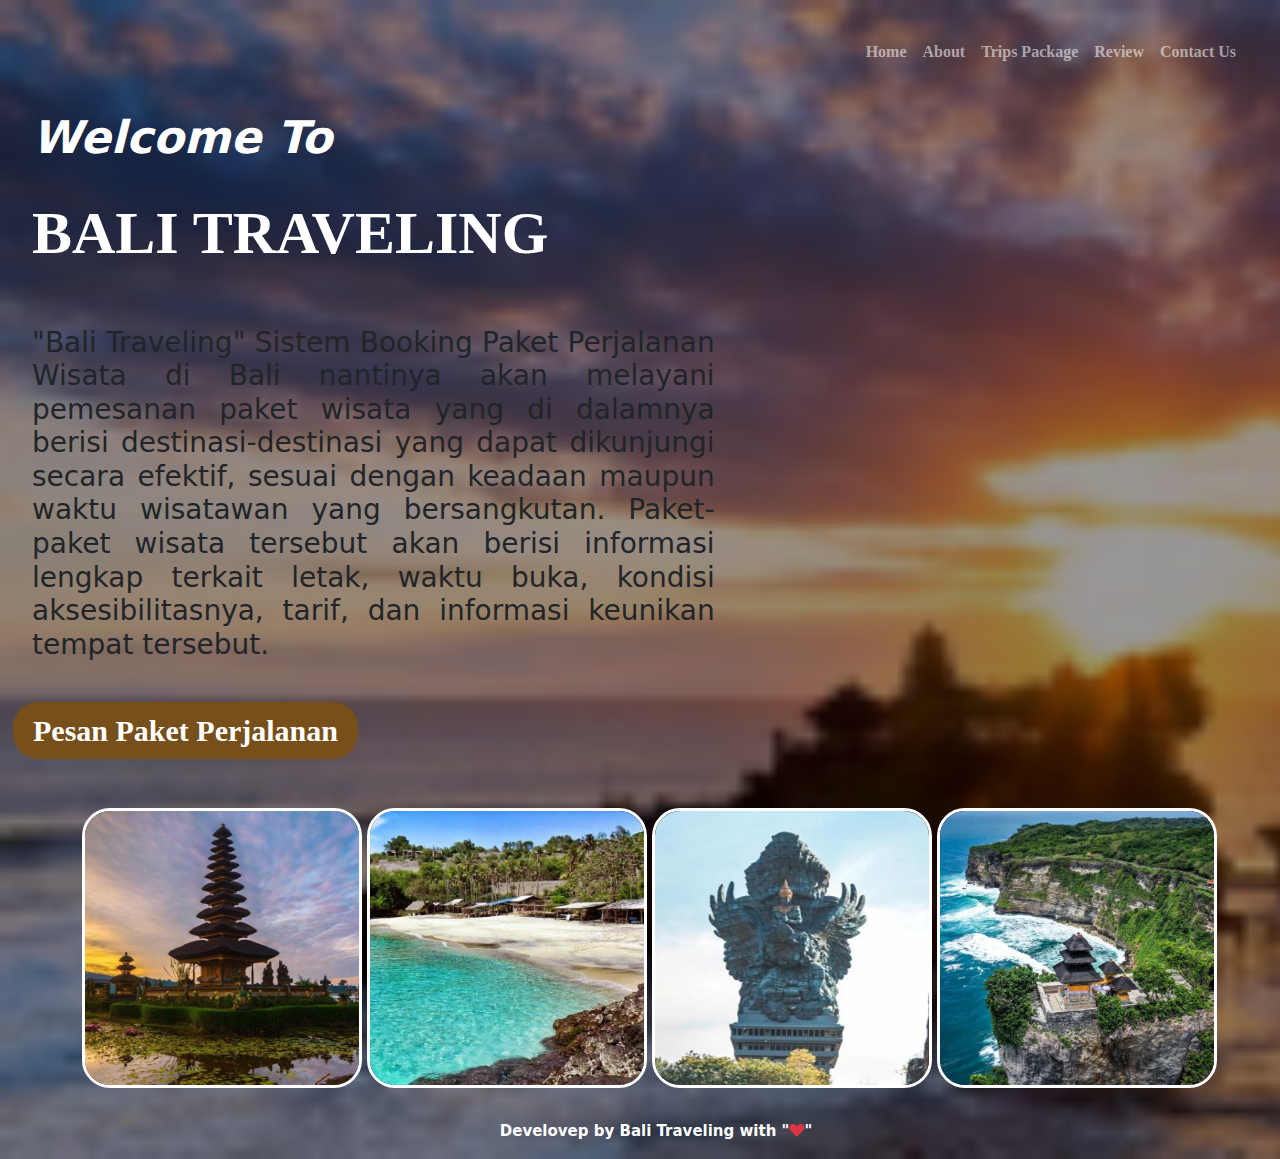
<file: index.html>
<!DOCTYPE html>
<html lang="en">
<head>
    <meta charset="utf-8">
    <meta name="viewport" content="width=device-width, initial-scale=1">
    <title>Bali Travel</title>
    <link rel="stylesheet" type="text/css" href="style.css">
    <link href="https://cdn.jsdelivr.net/npm/bootstrap@5.0.2/dist/css/bootstrap.min.css" rel="stylesheet">
    <script src="https://cdn.jsdelivr.net/npm/bootstrap@5.0.2/dist/js/bootstrap.bundle.min.js"></script>
    <link rel="stylesheet" href="https://cdn.jsdelivr.net/npm/bootstrap-icons@1.9.1/font/bootstrap-icons.css">
</head>
<body>
<div class="m-4">
    <nav class="navbar navbar-expand-lg navbar-dark text-white">
        <div class="container-fluid">
            <button type="button" class="navbar-toggler" data-bs-toggle="collapse" data-bs-target="#navbarCollapse">
                <span class="navbar-toggler-icon"></span>
            </button>
            <div class="collapse navbar-collapse fw-bold fs-6" id="navbarCollapse">
                <div class="navbar-nav ms-auto">
                    <a href="index.html" class="nav-item nav-link">Home</a>
                    <a href="About.html" class="nav-item nav-link">About</a>
                    <a href="Trip Package.html" class="nav-item nav-link">Trips Package</a>
                    <a href="Review.html" class="nav-item nav-link">Review</a>
                    <a href="https://wa.me/qr/2K23RO7PTS6II1" class="nav-item nav-link" target="_blank">Contact Us</a>
                </div>
            </div>
        </div>
    </nav>
</div>
<div class="trip">
  <p><i>Welcome To</i></p>
</div>
<div class="judul">
      <p>BALI TRAVELING </p>
</div>
  <div class="col-md-7 ml-1">
    <h3>"Bali Traveling" Sistem Booking Paket Perjalanan Wisata di Bali nantinya akan melayani pemesanan paket wisata yang di dalamnya berisi destinasi-destinasi yang dapat dikunjungi secara efektif, sesuai dengan keadaan maupun waktu wisatawan yang bersangkutan. Paket-paket wisata tersebut akan berisi informasi lengkap terkait letak, waktu buka, kondisi aksesibilitasnya, tarif, dan informasi keunikan tempat tersebut.
    </h3>
  </div>
<div class="btn">
  <a href="https://wa.me/qr/2K23RO7PTS6II1" target="_blank">Pesan Paket Perjalanan</a>
</div>
<br>
<br>
<br>
<div class="container" id="pics" >
  <div class="row">
      <div class="col-lg-3 col-md-6 text-center mb-3" >
          <div class="service-box">
              <img class="img-responsive" src="pura ulun.jpg" width="280px" height="280px">
          </div>
      </div>
      <div class="col-lg-3 col-md-6 text-center mb-3">
          <div class="service-box">
              <img class="img-responsive" src="pantai bias tugel.jpg" width="280px" height="280px">
          </div>
      </div>
      <div class="col-lg-3 col-md-6 text-center mb-3">
          <div class="service-box">
              <img class="img-responsive" src="image/gwk.jpg" width="280px" height="280px">
          </div>
      </div>
      <div class="col-lg-3 col-md-6 text-center mb-3">
          <div class="service-box">
              <img class="img-responsive" src="foto3.jpg" width="280px" height="280px">
          </div>
      </div>
  </div>
</div>
</body>
<footer class="text-white text-center fs-10 mt-3">
    <div class="footer">
      <p>Develovep by Bali Traveling with "<i class="bi bi-suit-heart-fill text-danger"></i>"</p>
    </div>
</footer>
</html>
</file>
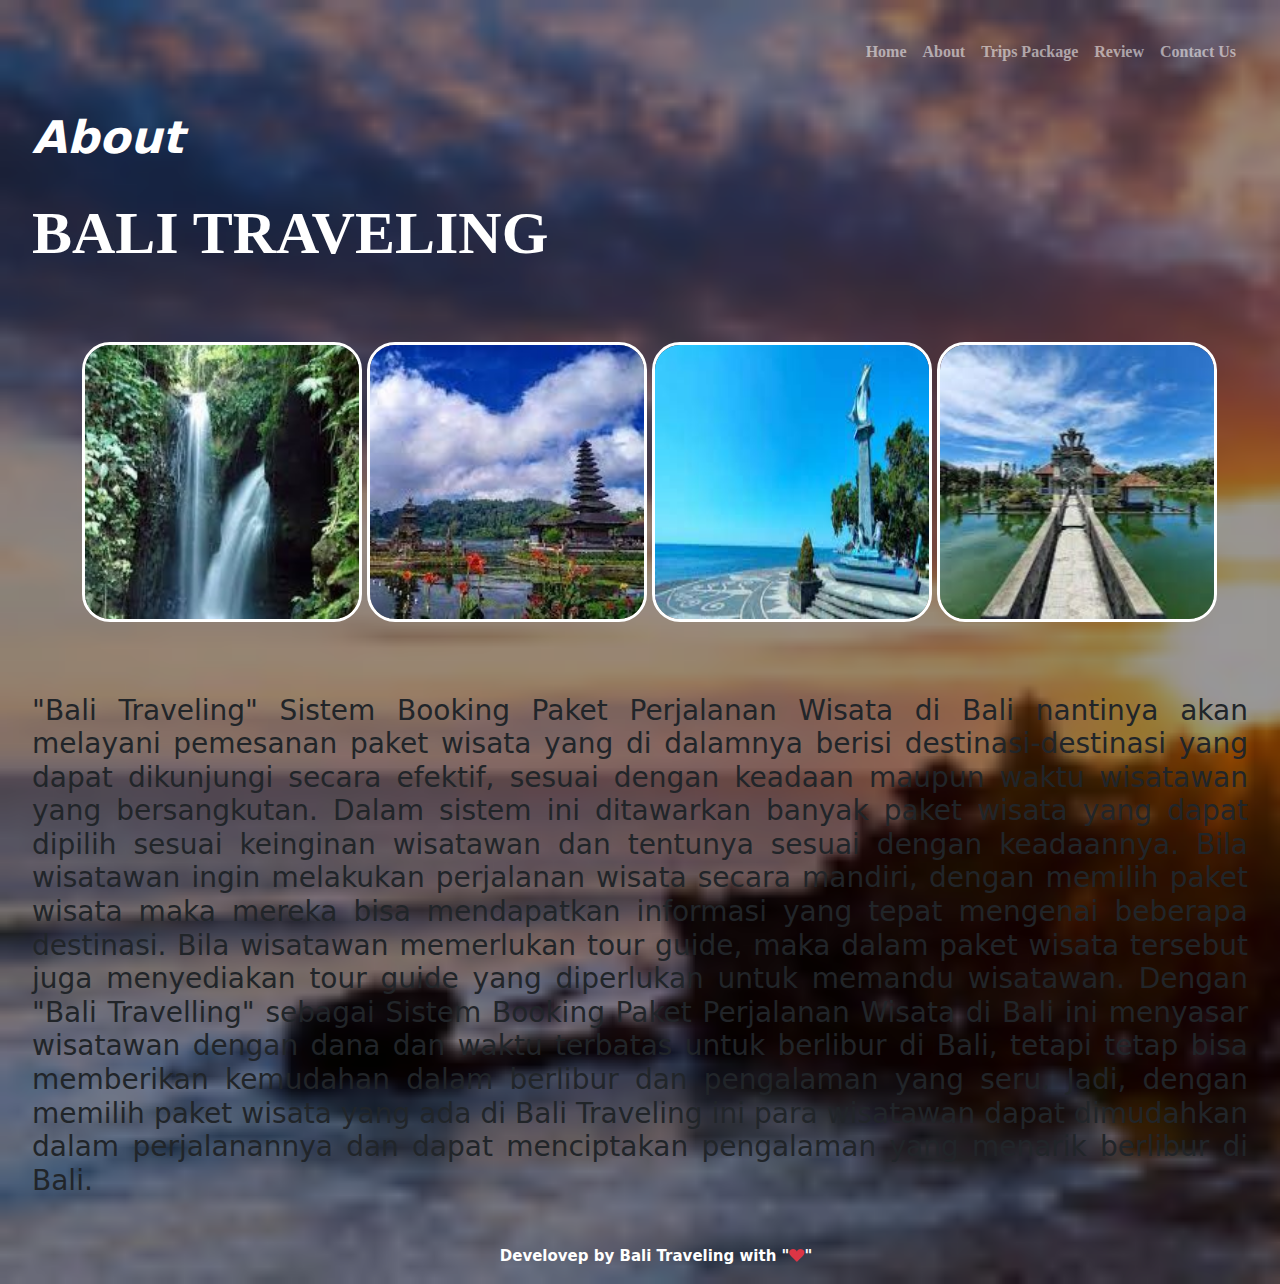
<file: About.html>
<!DOCTYPE html>
<html lang="en">
<head>
    <meta charset="utf-8">
    <meta name="viewport" content="width=device-width, initial-scale=1">
    <title>Bali Travel</title>
    <link rel="stylesheet" type="text/css" href="style.css">
    <link href="https://cdn.jsdelivr.net/npm/bootstrap@5.0.2/dist/css/bootstrap.min.css" rel="stylesheet">
    <script src="https://cdn.jsdelivr.net/npm/bootstrap@5.0.2/dist/js/bootstrap.bundle.min.js"></script>
    <link rel="stylesheet" href="https://cdn.jsdelivr.net/npm/bootstrap-icons@1.9.1/font/bootstrap-icons.css">
</head>
<body>
<div class="m-4">
    <nav class="navbar navbar-expand-lg navbar-dark text-white">
        <div class="container-fluid">
            <button type="button" class="navbar-toggler" data-bs-toggle="collapse" data-bs-target="#navbarCollapse">
                <span class="navbar-toggler-icon"></span>
            </button>
            <div class="collapse navbar-collapse fw-bold fs-6" id="navbarCollapse">
                <div class="navbar-nav ms-auto">
                    <a href="index.html" class="nav-item nav-link">Home</a>
                    <a href="About.html" class="nav-item nav-link">About</a>
                    <a href="Trip Package.html" class="nav-item nav-link">Trips Package</a>
                    <a href="Review.html" class="nav-item nav-link">Review</a>
                    <a href="https://wa.me/qr/2K23RO7PTS6II1" class="nav-item nav-link" target="_blank">Contact Us</a>
                </div>
            </div>
        </div>
    </nav>
</div>
<section id="ABOUT">
<div class="trip">
        <p><i>About</i></p>
</div>
<div class="judul">
        <p>BALI TRAVELING </p>
</div>
    <br>
    <br>
    <div class="container" id="pics" >
      <div class="row">
          <div class="col-lg-3 col-md-6 text-center mb-3" >
              <div class="service-box">
                  <img class="img-responsive" src="image/Air Terjun Gitgit.jpg" width="280px" height="280px">
              </div>
          </div>
          <div class="col-lg-3 col-md-6 text-center mb-3">
              <div class="service-box">
                  <img class="img-responsive" src="image/Danau Beratan.jpg" width="280px" height="280px">
              </div>
          </div>
          <div class="col-lg-3 col-md-6 text-center mb-3">
              <div class="service-box">
                  <img class="img-responsive" src="image/Pantai Lovina.jpg" width="280px" height="280px">
              </div>
          </div>
          <div class="col-lg-3 col-md-6 text-center mb-3">
              <div class="service-box">
                  <img class="img-responsive" src="image/Taman Ujung.jpg" width="280px" height="280px">
              </div>
          </div>
      </div>
  </div>
    <div class="col-md-12 ml-1">
    <br>
    <h3>"Bali Traveling" Sistem Booking Paket Perjalanan Wisata di Bali nantinya akan melayani pemesanan paket wisata yang di dalamnya berisi destinasi-destinasi yang dapat dikunjungi secara efektif, sesuai dengan keadaan maupun waktu wisatawan yang bersangkutan.
      Dalam sistem ini ditawarkan banyak paket wisata yang dapat dipilih sesuai keinginan wisatawan dan tentunya sesuai dengan keadaannya. 
      Bila wisatawan ingin melakukan perjalanan wisata secara mandiri, dengan memilih paket wisata maka mereka bisa mendapatkan informasi yang tepat mengenai beberapa destinasi. Bila wisatawan memerlukan tour guide, maka dalam paket wisata tersebut juga menyediakan tour guide yang diperlukan untuk memandu wisatawan.
      Dengan "Bali Travelling" sebagai Sistem Booking Paket Perjalanan Wisata di Bali ini menyasar wisatawan dengan dana dan waktu terbatas untuk berlibur di Bali, tetapi tetap bisa memberikan kemudahan dalam berlibur dan pengalaman yang seru.
      Jadi, dengan memilih paket wisata yang ada di Bali Traveling ini para wisatawan dapat dimudahkan dalam perjalanannya dan dapat menciptakan pengalaman yang menarik berlibur di Bali.
    </h3>
  </div>
</div>
</body>
<footer class="text-white text-center fs-10 mt-3">
    <div class="footer">
      <p>Develovep by Bali Traveling with "<i class="bi bi-suit-heart-fill text-danger"></i>"</p>
    </div>
</footer>
</html>
</file>
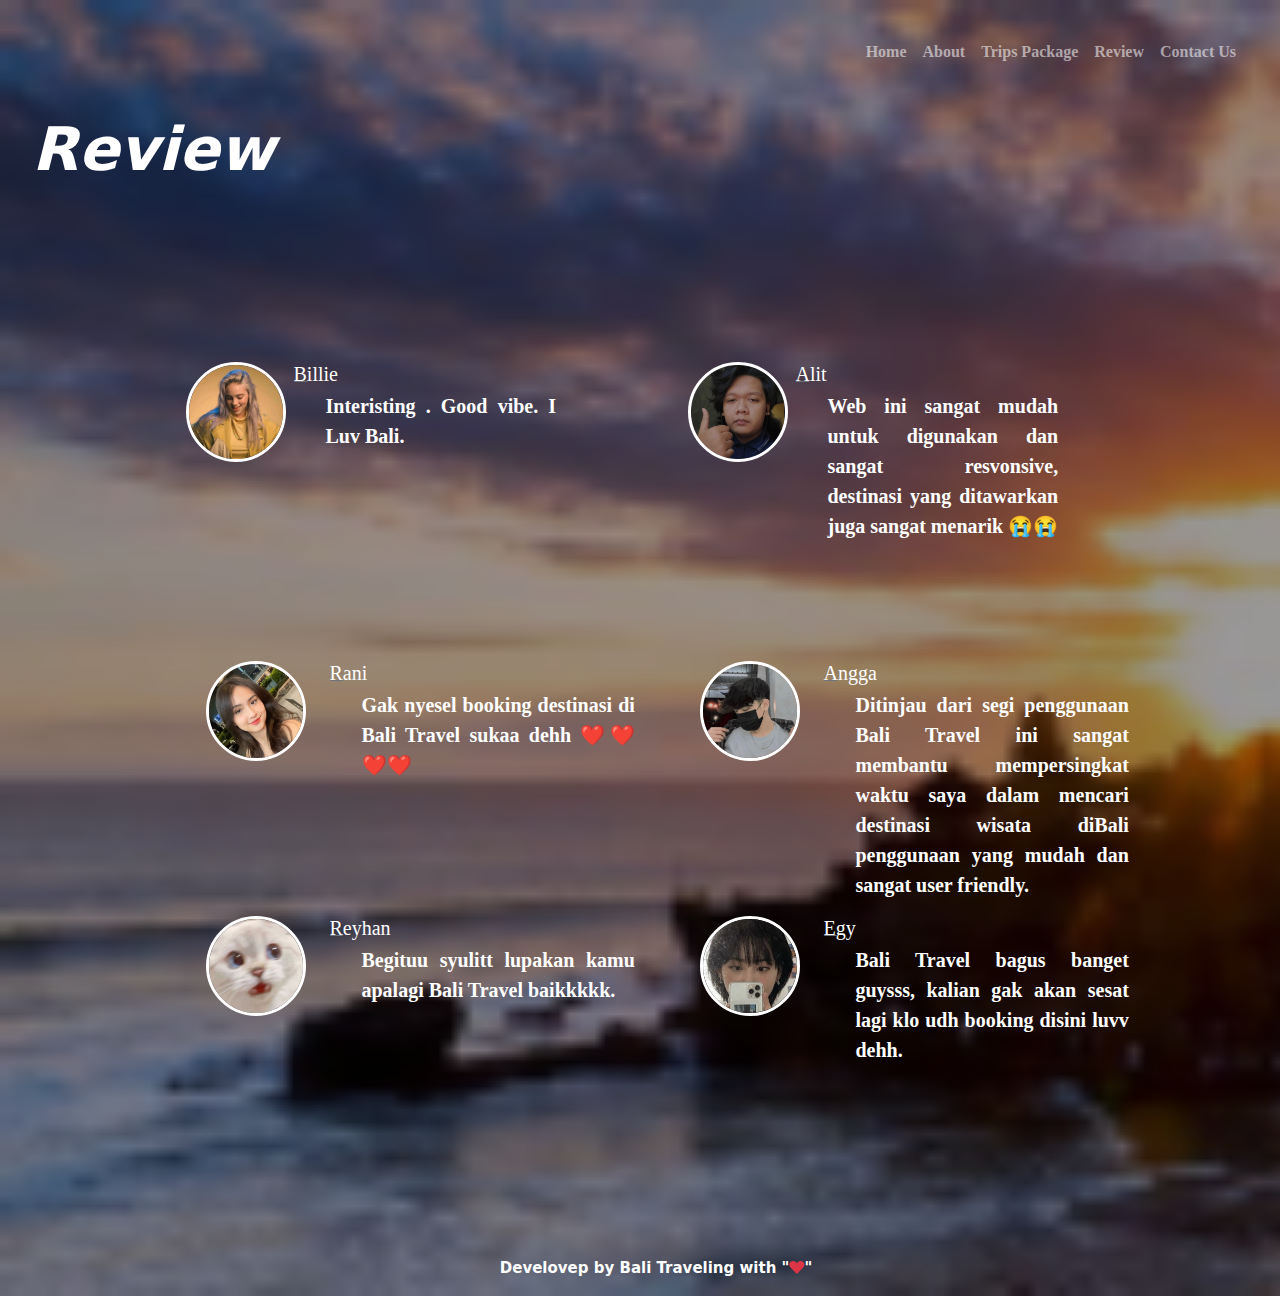
<file: Review.html>
<!DOCTYPE html>
<html lang="en">
<head>
    <meta charset="utf-8">
    <meta name="viewport" content="width=device-width, initial-scale=1">
    <title>Bali Travel</title>
    <link rel="stylesheet" href="https://cdn.jsdelivr.net/npm/bootstrap-icons@1.9.1/font/bootstrap-icons.css">
    <link rel="stylesheet" type="text/css" href="review.css">
    <link href="https://cdn.jsdelivr.net/npm/bootstrap@5.0.2/dist/css/bootstrap.min.css" rel="stylesheet">
    <script src="https://cdn.jsdelivr.net/npm/bootstrap@5.0.2/dist/js/bootstrap.bundle.min.js"></script>
</head>
<body>
<div class="m-4">
    <nav class="navbar navbar-expand-lg navbar-dark text-white">
        <div class="container-fluid">
            <button type="button" class="navbar-toggler" data-bs-toggle="collapse" data-bs-target="#navbarCollapse">
                <span class="navbar-toggler-icon"></span>
            </button>
            <div class="collapse navbar-collapse fw-bold fs-6" id="navbarCollapse">
                <div class="navbar-nav ms-auto">
                    <a href="index.html" class="nav-item nav-link">Home</a>
                    <a href="About.html" class="nav-item nav-link">About</a>
                    <a href="Trip Package.html" class="nav-item nav-link">Trips Package</a>
                    <a href="Review.html" class="nav-item nav-link">Review</a>
                    <a href="https://wa.me/qr/2K23RO7PTS6II1" class="nav-item nav-link" target="_blank">Contact Us</a>
                </div>
            </div>
        </div>
    </nav>
</div>
<div class="ulasan">
  <p><i>Review</i></p>
</div>
<!-- Awal Reviwe -->
  <div class="container-fluid py-5">
      <div class="container">
          <div class="row m-5 p-2">
            <div class="col-lg-6 md p-5">
                  <div class="row no-gutters">
                    <div class="col-md-3">
                      <img src="img/a5.jpg" alt="cc" style="width: 100px; height:100px; border-radius: 50%; "/>
                    </div>
                    <div class="col-md-8">
                      <div class="card-body">
                        <h5 class="card-title" style="font-family: fantasy; color: white;">Billie</h5>
                        <figcaption class="blockquote-footer">
                        <div class="komen">
                          <p class="card-text" style="font-family:copperplate; color: white; font-size: 20px;">Interisting . Good vibe. I Luv Bali.</p>
                        </div>
                      </div>
                    </div>
                  </div>
          </div>

            <div class="col-lg-6 md p-5">
                    <div class="row no-gutters">
                      <div class="col-md-3">
                        <img src="img/g.jpg" alt="cc" style="width: 100px; height:100px; border-radius: 50%; "/>
                      </div>
                      <div class="col-md-8">
                        <div class="card-body">
                          <h5 class="card-title" style="font-family: fantasy; color: white;">Alit</h5>
                          <figcaption class="blockquote-footer">
                          <div class="komen">
                            <p class="card-text" style="font-family:copperplate; color: white; font-size: 20px;">Web ini sangat mudah untuk digunakan dan sangat resvonsive, destinasi yang ditawarkan juga sangat menarik 😭😭</p>
                          </div>
                        </div>
                      </div>
                    </div>
            </div>

          <div class="row m-5 p-2">
            <div class="col-lg-6 md">
                    <div class="row no-gutters">
                      <div class="col-md-3">
                        <img src="img/1.jpg" alt="cc" style="width: 100px; height:100px; border-radius: 50%; "/>
                      </div>
                      <div class="col-md-8">
                        <div class="card-body">
                          <h5 class="card-title" style="font-family: fantasy; color: white;">Rani</h5>
                          <figcaption class="blockquote-footer">
                            <div class="komen">
                              <p class="card-text" style="font-family:copperplate; color: white; font-size: 20px;">Gak nyesel booking destinasi di Bali Travel sukaa dehh ❤️❤️❤️❤️</p>
                            </div>
                        </div>
                      </div>
                    </div>
            </div>

            <div class="col-lg-6 md">
                <div class="row no-gutters">
                  <div class="col-md-3">
                    <img src="img/c.jpg" alt="cc" style="width: 100px; height:100px; border-radius: 50%; "/>
                  </div>
                  <div class="col-md-8">
                    <div class="card-body">
                      <h5 class="card-title" style="font-family: fantasy; color: white;">Angga</h5>
                      <figcaption class="blockquote-footer">
                        <div class="komen">
                          <p class="card-text" style="font-family:copperplate; color: white; font-size: 20px;">Ditinjau dari segi penggunaan Bali Travel ini sangat membantu mempersingkat waktu saya dalam mencari destinasi wisata diBali penggunaan yang mudah dan sangat user friendly.</p>
                        </div>
                    </div>
                  </div>
                </div>
            </div>

            <div class="col-lg-6 md">
                <div class="row no-gutters">
                    <div class="col-md-3">
                         <img src="img/a4.png" alt="cc" style="width: 100px; height:100px; border-radius: 50%; "/>
                    </div>
                    <div class="col-md-8">
                         <div class="card-body">
                             <h5 class="card-title" style="font-family: fantasy; color: white;">Reyhan</h5>
                            <figcaption class="blockquote-footer">
                              <div class="komen">
                                <p class="card-text" style="font-family:copperplate ; color: white; font-size: 20px;">Begituu syulitt lupakan kamu apalagi Bali Travel baikkkkk. </p>
                              </div>
                        </div>
                    </div>
                </div>
            </div>

              <div class="col-lg-6 md">
                <div class="row no-gutters">
                    <div class="col-md-3">
                        <img src="img/2.jpg" alt="cc" style="width: 100px; height:100px; border-radius: 50%; "/>
                    </div>
                      <div class="col-md-8">
                        <div class="card-body">
                          <h5 class="card-title" style="font-family: fantasy; color: white;">Egy</h5>
                          <figcaption class="blockquote-footer">
                          <div class="komen">
                            <p class="card-text" style="font-family:copperplate ; color: white; font-size: 20px;">Bali Travel bagus banget guysss, kalian gak akan sesat lagi klo udh booking disini luvv dehh.</p>
                          </div>
                        </div>
                      </div>
                    </div>
                  </div>
                </div>
              </div>
          </div>
        </div>
    </div>
  </div>
  <!-- Akhir Review -->
</body>
<footer class="text-white text-center fs-10 mt-3">
  <div class="footer">
    <p>Develovep by Bali Traveling with "<i class="bi bi-suit-heart-fill text-danger"></i>"</p>
  </div>
</footer>
</html>
</file>
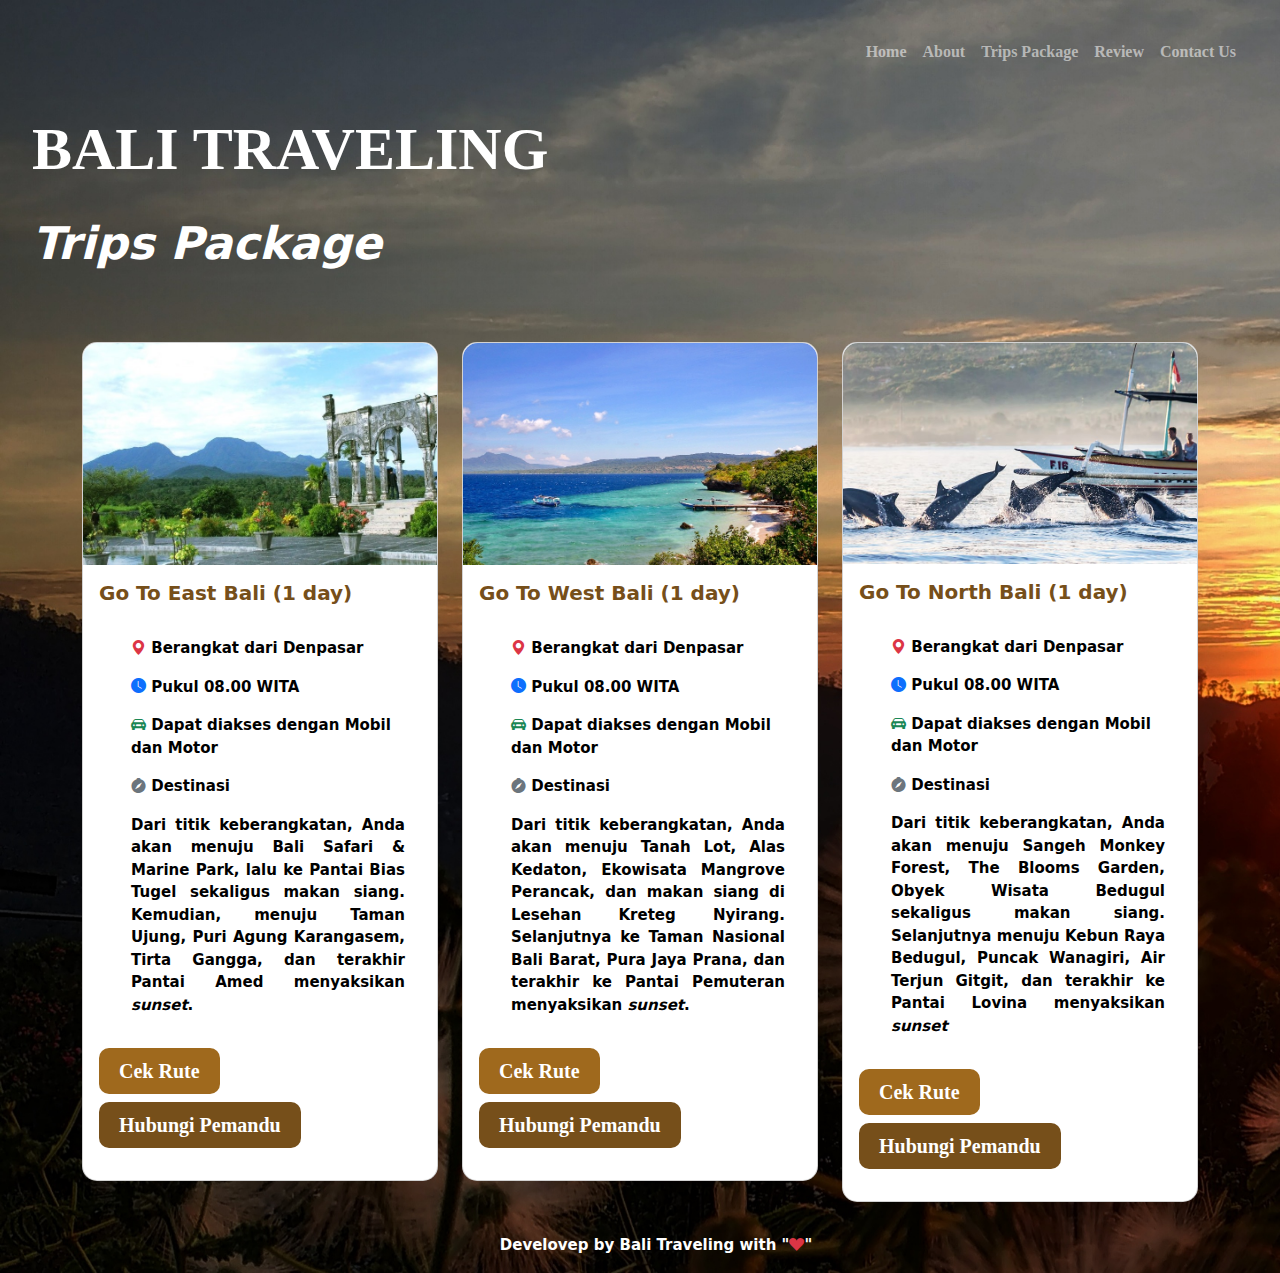
<file: Trip Package.html>
<!DOCTYPE html>
<html lang="en">
<head>
    <meta charset="utf-8">
    <meta name="viewport" content="width=device-width, initial-scale=1">
    <title>Bali Travel</title>
    <link rel="stylesheet" href="https://cdn.jsdelivr.net/npm/bootstrap-icons@1.9.1/font/bootstrap-icons.css">
    <link rel="stylesheet" type="text/css" href="styletrip.css">
    <link href="https://cdn.jsdelivr.net/npm/bootstrap@5.0.2/dist/css/bootstrap.min.css" rel="stylesheet">
    <script src="https://cdn.jsdelivr.net/npm/bootstrap@5.0.2/dist/js/bootstrap.bundle.min.js"></script>
</head>
<body>
<div class="m-4">
    <nav class="navbar navbar-expand-lg navbar-dark text-white">
        <div class="container-fluid">
            <button type="button" class="navbar-toggler" data-bs-toggle="collapse" data-bs-target="#navbarCollapse">
                <span class="navbar-toggler-icon"></span>
            </button>
            <div class="collapse navbar-collapse fw-bold fs-6" id="navbarCollapse">
                <div class="navbar-nav ms-auto">
                    <a href="index.html" class="nav-item nav-link">Home</a>
                    <a href="About.html" class="nav-item nav-link">About</a>
                    <a href="Trip Package.html" class="nav-item nav-link">Trips Package</a>
                    <a href="Review.html" class="nav-item nav-link">Review</a>
                    <a href="https://wa.me/qr/2K23RO7PTS6II1" class="nav-item nav-link" target="_blank">Contact Us</a>   
                </div>
            </div>
        </div>
    </nav>
</div>
<div class="judul">
  <p>BALI TRAVELING </p>
</div>
<div class="trip">
  <p><i>Trips Package</i></p>
</div>
<div class="container">
  <div class="row">
    <div class="col-md-4 mb-3 mt-5">
      <div class="card"style="border-radius: 15px;">
        <img class="card-img-top" src="foto1.jpg" alt="project 1"style="border-top-left-radius: 15px ;border-top-right-radius: 15px;">
        <div class="card-body">
          <h5 class="card-title" style="color: #764F1A;"><b>Go To East Bali (1 day)</b></h5>
          <br>
          <div class="card-text">
            <p><i class="bi bi-geo-alt-fill text-danger"></i> Berangkat dari Denpasar</p>
            <p><i class="bi bi-clock-fill text-primary"></i> Pukul 08.00 WITA</p>
            <p><i class="bi bi-car-front-fill text-success"></i> Dapat diakses dengan Mobil dan Motor</p>
            <p><i class="bi bi-compass-fill text-secondary"></i> Destinasi</p>
            <div class="deskripsi">
              <p>Dari titik keberangkatan, Anda akan menuju Bali Safari & Marine Park, lalu ke Pantai Bias Tugel sekaligus makan siang. Kemudian, menuju Taman Ujung, Puri Agung Karangasem, Tirta Gangga, dan terakhir Pantai Amed menyaksikan <i>sunset</i>.</p>
            </div>
            <br>
          </div>
          <div class="tombol">
            <a href="https://www.google.com/maps/d/u/0/edit?mid=1PhsKmyRn7Lqc58BE5uMugLZX-I4wUJQ&usp=sharing"target="_blank">Cek Rute</a>
          </div>
          <br>
          <div class="tombol2">
            <a href="https://wa.me/qr/2K23RO7PTS6II1"target="_blank">Hubungi Pemandu</a>
          </div>
          <br>
        </div>
      </div>
    </div> 
    <div class="col-md-4 mb-3 mt-5">
      <div class="card"style="border-radius: 15px;">
        <img class="card-img-top" src="foto22.JPG" alt="project 2"style="border-top-left-radius: 15px ;border-top-right-radius: 15px;">
        <div class="card-body">
          <h5 class="card-title" style="color: #764F1A;"><b>Go To West Bali (1 day)</b></h5>
          <br>
          <div class="card-text">
            <p><i class="bi bi-geo-alt-fill text-danger"></i> Berangkat dari Denpasar</p>
            <p> <i class="bi bi-clock-fill text-primary"></i> Pukul 08.00 WITA</p>
            <p><i class="bi bi-car-front-fill text-success"></i> Dapat diakses dengan Mobil dan Motor</p>
            <p><i class="bi bi-compass-fill text-secondary"></i> Destinasi</p>
            <div class="deskripsi">
              <p>Dari titik keberangkatan, Anda akan menuju Tanah Lot, Alas Kedaton, Ekowisata Mangrove Perancak, dan makan siang di Lesehan Kreteg Nyirang. Selanjutnya ke Taman Nasional Bali Barat, Pura Jaya Prana, dan terakhir ke Pantai Pemuteran menyaksikan <i>sunset</i>.</p>
            </div>
            <br>
          </div>
          <div class="tombol">
            <a href="https://www.google.com/maps/d/u/0/edit?mid=1hG8e9S7DSzHUWelCxCEavExY523QbjQ&usp=sharing" target="_blank">Cek Rute</a>
          </div>
          <br>
          <div class="tombol2">
            <a href="https://wa.me/qr/2K23RO7PTS6II1"target="_blank">Hubungi Pemandu</a>
          </div>
          <br>
        </div>
      </div>
    </div> 
    <div class="col-md-4 mb-3 mt-5">
      <div class="card" style="border-radius: 15px;">
        <img class="card-img-top" src="foto33.jpg" alt="project 3" style="border-top-left-radius: 15px ;border-top-right-radius: 15px;">
        <div class="card-body">
          <h5 class="card-title" style="color: #764F1A;"><b>Go To North Bali (1 day)</b></h5>
          <br>
          <div class="card-text">
            <p><i class="bi bi-geo-alt-fill text-danger"></i> Berangkat dari Denpasar</p>
            <p> <i class="bi bi-clock-fill text-primary"></i> Pukul 08.00 WITA</p>
            <p><i class="bi bi-car-front-fill text-success"></i> Dapat diakses dengan Mobil dan Motor</p>
            <p><i class="bi bi-compass-fill text-secondary"></i> Destinasi</p>
            <div class="deskripsi">
              <p>Dari titik keberangkatan, Anda akan menuju Sangeh Monkey Forest, The Blooms Garden, Obyek Wisata Bedugul sekaligus makan siang. Selanjutnya menuju Kebun Raya Bedugul, Puncak Wanagiri, Air Terjun Gitgit, dan terakhir ke Pantai Lovina menyaksikan <i>sunset</i></p>
            </div>
            <br>
            </div>
          <div class="tombol">
            <a href="https://www.google.com/maps/d/u/0/edit?mid=1jDjJ5lrLM8vpCYb4XRHxrG6BlOaKOzg&usp=sharing"target="_blank">Cek Rute</a>
          </div>
          <br>
          <div class="tombol2">
            <a href="https://wa.me/qr/2K23RO7PTS6II1"target="_blank">Hubungi Pemandu</a>
          </div>
          <br>
        </div>
      </div>
    </div> 
  </div>
</div>


</body>
<footer class="text-white text-center fs-10 mt-3">
  <div class="footer">
    <p>Develovep by Bali Traveling with "<i class="bi bi-suit-heart-fill text-danger"></i>"</p>
  </div>

</footer>
</html>
</file>
<file: style.css>
body{background-image:url(g28.png);
    background-size:cover;
    background-repeat:no-repeat;
    }

nav{
    font-family:fantasy;
    font-family:Copperplate;
    border-radius: 10px;
    }
    
navbar-nav{
    font-family:fantasy;
    font-family:Copperplate;
    border-radius: 10px;
    }

p{
    padding-left: 2rem;
    color: white;
    font-weight: bolder;
    font-size: 60px;
}

h3{
    padding: 2rem;
    color: white;
    font-weight: bold;
    text-align: justify;
}

.judul p{
    font-family: Arial, Helvetica, sans-serif;
    font-family: cursive;
}

.trip p{
    font-size: 45px;
}

.btn a {
    text-decoration:none;
    font-family:fantasy;
    font-family:Copperplate;
    font-weight: bold;
    font-size: 15px;
    background: #764F1A;
    color: white; 
    border-radius: 25px;
    padding: 12px 20px;
    margin-top: 15px;
    font-size: 30px;
}
a:hover{
    opacity:0.9;
}

img{
    border-radius: 10%;
    border: solid;
    color: white;
    transition-duration:0.75s;
    transition-property:transform;
 }
 img:hover{
    transform:scale(1.1)
 }
 
 .footer p{
    font-size: 15px;
}
</file>
<file: review.css>
body{background-image:url(g28.png);
    background-size:cover;
    background-repeat:no-repeat;
    }

nav{
    font-family:fantasy;
    font-family:Copperplate;
    border-radius: 10px;
    }
    
navbar-nav{
    font-family:fantasy;
    font-family:Copperplate;
    border-radius: 10px;
    }

p{
    padding-left: 2rem;
    color: white;
    font-weight: bolder;
    font-size: 60px;
}

.ulasan p{
    font-size: 60px;
}

h3{
    padding: 2rem;
    color: white;
    font-weight: bold;
    text-align: justify;
}

.btn a {
    text-decoration:none;
    font-family:fantasy;
    font-family:Copperplate;
    font-weight: bold;
    font-size: 15px;
    background: #764F1A;
    color: white; 
    border-radius: 25px;
    padding: 12px 20px;
    margin-top: 15px;
    font-size: 30px;
}
a:hover{
    opacity:0.9;
}

img{
    border-radius: 10%;
    border: solid;
    color: white;
    transition-duration:0.75s;
    transition-property:transform;
 }
 img:hover{
    transform:scale(1.1)
 }
 .footer p{
    font-size: 15px;
}

.komen p{
    text-align: justify;
}
</file>
<file: styletrip.css>
body{background-image:url(fotobg.jpg);
    background-size:cover;
    background-repeat:no-repeat;
}

nav{
    font-family:fantasy;
    font-family:Copperplate;
    border-radius: 10px;
}

navbar-nav{
    font-family:fantasy;
    font-family:Copperplate;
    background: linear-gradient(#008FDB, #76C5F0, #DEE9EF);   
    border-radius: 10px;
}

.judul p{
    font-family: Arial, Helvetica, sans-serif;
    font-family: cursive;
}

.trip p{
    font-size: 45px;
}

p{
    padding-left: 2rem;
    color: white;
    font-weight: bolder;
    font-size: 60px;
}

h3{
    padding: 2rem;
    text-align: center;
    color: white;
    font-weight: bold;
}

.tombol a{
    text-decoration:none;
    font-family:fantasy;
    font-family:Copperplate;
    font-weight: bold;
    font-size: 15px;
    background: #9f691d;
    color: white; 
    border-radius: 10px;
    padding: 12px 20px;
    margin-top: 15px;
    font-size: 20px;
}

.tombol2 a{
    text-decoration:none;
    font-family:fantasy;
    font-family:Copperplate;
    font-weight: bold;
    font-size: 15px;
    background: #764F1A;
    color: white; 
    border-radius: 10px;
    padding: 12px 20px;
    margin-top: 15px;
    font-size: 20px;
}

.footer p{
    font-size: 15px;
}

.card-text p{
    color: black;
    font-size: 15px;
}

.deskripsi p{
    text-align: justify;
    margin-right: 1rem;
}
</file>
